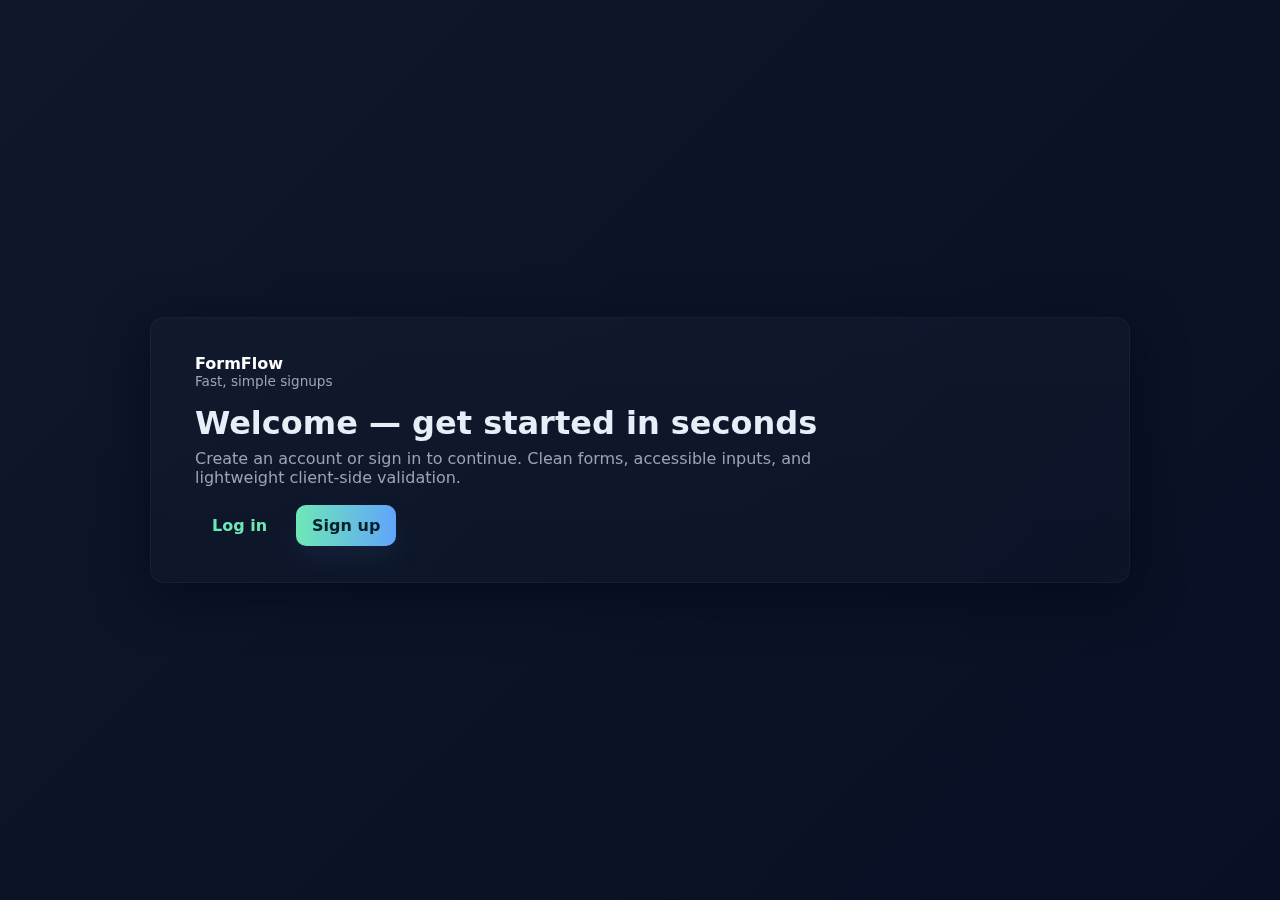
<file: index.html>
<!DOCTYPE html>
<html lang="en">
<head>
    <meta charset="UTF-8">
    <meta name="viewport" content="width=device-width, initial-scale=1.0">
    <link rel="stylesheet" href="index.css">
    <title>Welcome</title>
</head>
<body>
    <header class="site-hero">
        <div class="hero-inner">
            <div class="brand">
                <div class="brand-text brand-only">
                    <span class="brand-name">FormFlow</span>
                    <span class="brand-tag">Fast, simple signups</span>
                </div>
            </div>

            <h1 class="hero-title">Welcome — get started in seconds</h1>
            <p class="hero-sub">Create an account or sign in to continue. Clean forms, accessible inputs, and lightweight client-side validation.</p>

            <nav class="home-nav">
                <a class="btn" href="login.html">Log in</a>
                <a class="btn primary" href="signup.html">Sign up</a>
            </nav>
        </div>
    </header>
</body>
</html>
</file>
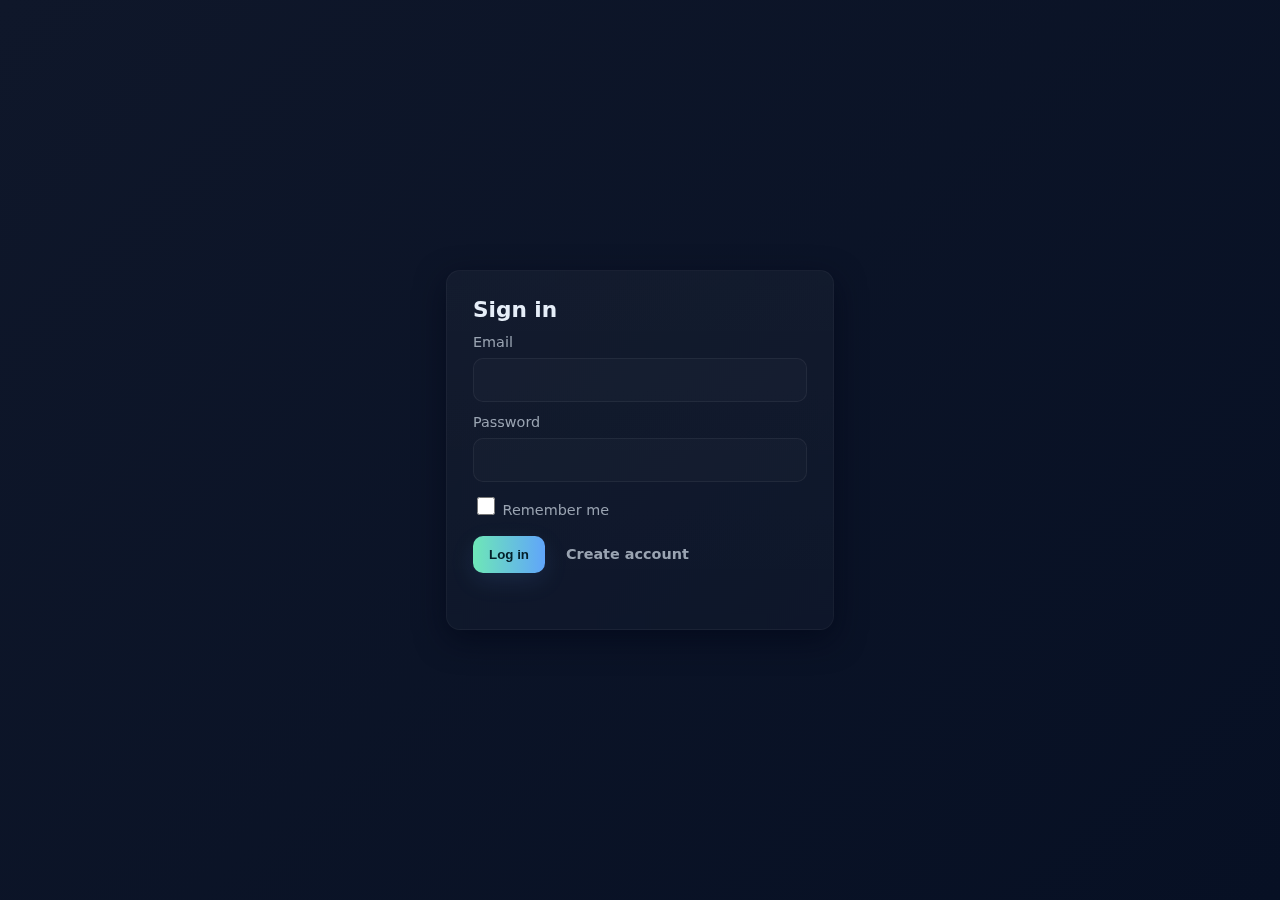
<file: login.html>
<!DOCTYPE html>
<html lang="en">
<head>
    <meta charset="utf-8">
    <meta name="viewport" content="width=device-width, initial-scale=1">
    <link rel="stylesheet" href="login.css">
    <title>Log in</title>
</head>
<body>
    <main class="login-wrapper">
        <form id="loginForm" class="login-card" novalidate>
            <h2>Sign in</h2>

            <label for="email">Email</label>
            <input id="email" name="email" type="email" required autocomplete="username">

            <label for="password">Password</label>
            <input id="password" name="password" type="password" required autocomplete="current-password">

            <label class="checkbox">
                <input id="remember" name="remember" type="checkbox">
                Remember me
            </label>

            <div class="form-row">
                <button type="submit" class="btn primary">Log in</button>
                <a class="btn link" href="signup.html">Create account</a>
            </div>

            <div id="loginError" class="form-error" aria-live="polite"></div>
        </form>
    </main>

    <script>
    (function(){
        const form = document.getElementById('loginForm');
        const error = document.getElementById('loginError');
        const submitBtn = form.querySelector('button[type="submit"]');

        function setLoading(on){
            submitBtn.disabled = on;
            submitBtn.textContent = on ? 'Signing in...' : 'Log in';
        }

        form.addEventListener('submit', async function(e){
            e.preventDefault();
            error.textContent = '';

            if(!form.checkValidity()){
                error.textContent = 'Please enter a valid email and password.';
                return;
            }

            const payload = {
                email: form.email.value.trim(),
                password: form.password.value,
                remember: !!form.remember.checked
            };

            setLoading(true);
            try{
                const res = await fetch('/api/login', {
                    method: 'POST',
                    headers: {
                        'Content-Type': 'application/json',
                        'Accept': 'application/json'
                    },
                    body: JSON.stringify(payload)
                });

                // Debug: log request payload
                console.debug('Login payload:', payload);

                let body = null;
                try{ body = await res.json(); } catch(_) { /* ignore parse errors */ }

                // Debug: log response status and body
                console.debug('Login response:', { status: res.status, ok: res.ok, body });

                if(!res.ok){
                    error.textContent = body && body.message ? body.message : 'Login failed. Please try again.';
                    submitBtn.focus();
                    return;
                }

                if(body && body.success){
                    // successful login: redirect if server provided URL, otherwise reload
                    window.location.href = body.redirect || '/';
                    return;
                }

                error.textContent = (body && body.message) ? body.message : 'Invalid credentials.';
                submitBtn.focus();
            } catch(err){
                console.error(err);
                error.textContent = 'Network error — please try again.';
            } finally{
                setLoading(false);
            }
        });
    })();
     </script>
</body>
</html>
</file>
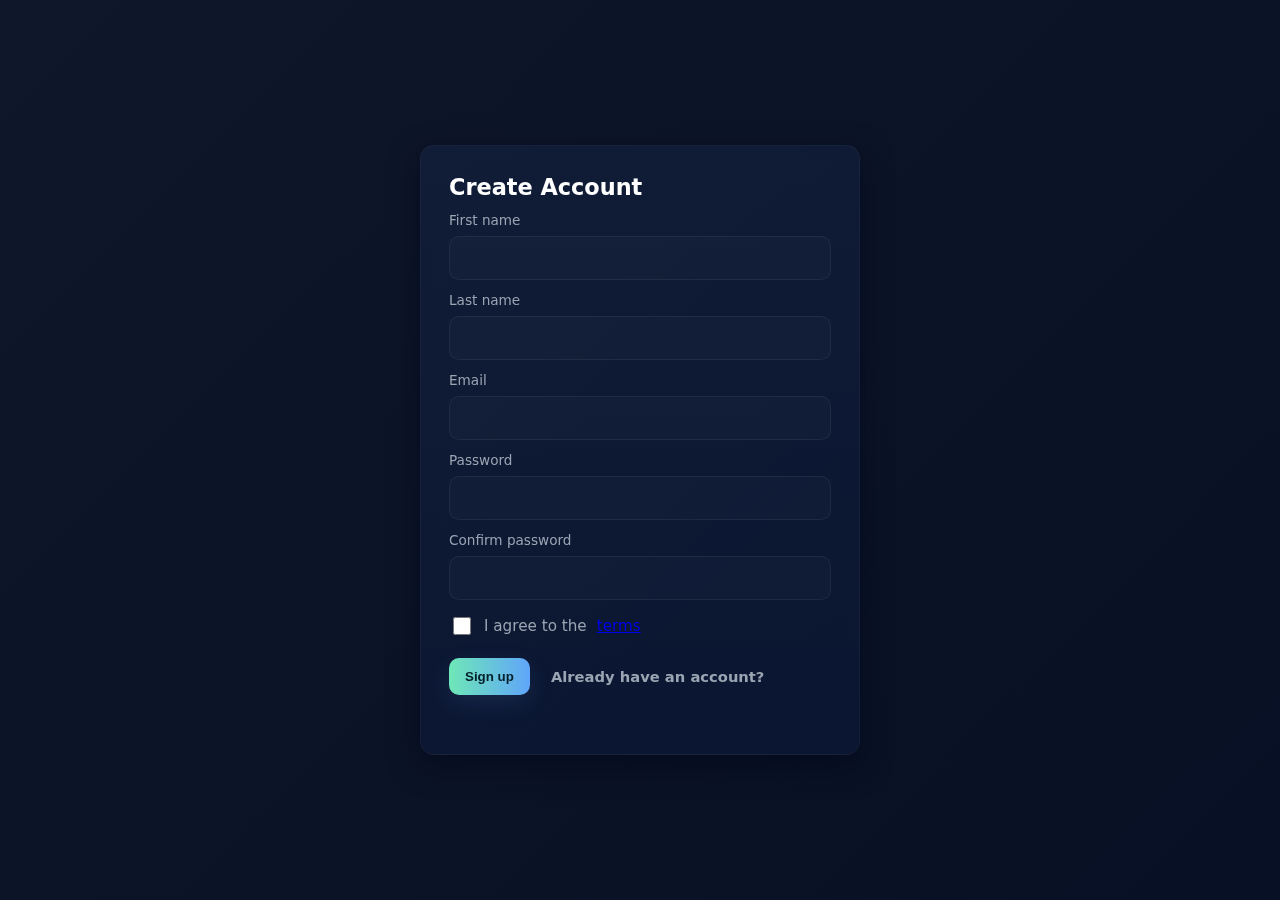
<file: signup.html>
<!DOCTYPE html>
<html lang="en">
<head>
    <meta charset="UTF-8">
    <meta name="viewport" content="width=device-width, initial-scale=1.0">
    <link rel="stylesheet" href="signup.css">
    <title>Sign Up</title>
</head>
<body>
    <main class="signup-wrapper">
        <form id="signupForm" class="signup-card" novalidate>
            <h2>Create Account</h2>

            <label for="firstName">First name</label>
            <input id="firstName" name="firstName" type="text" required autocomplete="given-name">

            <label for="lastName">Last name</label>
            <input id="lastName" name="lastName" type="text" required autocomplete="family-name">

            <label for="email">Email</label>
            <input id="email" name="email" type="email" required autocomplete="email">

            <label for="password">Password</label>
            <input id="password" name="password" type="password" minlength="8" required autocomplete="new-password">

            <label for="confirm">Confirm password</label>
            <input id="confirm" name="confirm" type="password" minlength="8" required autocomplete="new-password">

            <label class="checkbox">
                <input id="terms" name="terms" type="checkbox" required>
                I agree to the <a href="#">terms</a>
            </label>

            <div class="form-row">
                <button type="submit" class="btn primary">Sign up</button>
                <a class="btn link" href="login.html">Already have an account?</a>
            </div>

            <div id="formError" class="form-error" aria-live="polite"></div>
        </form>
    </main>

    <script>
    (function(){
        const form = document.getElementById('signupForm');
        const pw = document.getElementById('password');
        const confirm = document.getElementById('confirm');
        const error = document.getElementById('formError');

        function showError(msg){
            error.textContent = msg;
        }

        form.addEventListener('submit', function(e){
            e.preventDefault();
            error.textContent = '';

            if(!form.checkValidity()){
                showError('Please complete all required fields correctly.');
                return;
            }

            if(pw.value !== confirm.value){
                showError('Passwords do not match.');
                confirm.focus();
                return;
            }

            // Minimal password-strength hint
            if(pw.value.length < 8){
                showError('Password must be at least 8 characters.');
                pw.focus();
                return;
            }

            // For demo: collect data and log (replace with real submission)
            const data = {
                firstName: form.firstName.value.trim(),
                lastName: form.lastName.value.trim(),
                email: form.email.value.trim()
            };
            console.log('Signup data:', data);
            alert('Signup successful (demo). Check console for submitted data.');
            form.reset();
        });
    })();
    </script>
</body>
</html>
</file>
<file: index.css>
:root{
	--bg-1: #0f172a;
	--bg-2: #071024;
	--muted: #9aa4b2;
	--accent: #6ee7b7;
	--accent-2: #60a5fa;
	--glass: rgba(255,255,255,0.03);
	--radius: 14px;
}

*{box-sizing:border-box}
html,body{height:100%}
body{margin:0;font-family:Inter, 'Segoe UI', Roboto, system-ui, -apple-system, 'Helvetica Neue', Arial;background:linear-gradient(135deg,var(--bg-1),var(--bg-2));color:#e6eef8;display:flex;align-items:center;justify-content:center;padding:36px}

.site-hero{width:100%;max-width:980px}
.hero-inner{background:linear-gradient(180deg, rgba(255,255,255,0.02), rgba(255,255,255,0.01));border-radius:var(--radius);padding:36px 44px;box-shadow:0 14px 50px rgba(2,6,23,0.6);border:1px solid rgba(255,255,255,0.04);backdrop-filter: blur(6px)}
.brand{display:flex;align-items:center;gap:12px}
.brand-text{display:flex;flex-direction:column}
.brand-name{font-weight:700;color:#fff}
.brand-tag{font-size:0.85rem;color:var(--muted)}

.hero-title{margin:18px 0 8px 0;font-size:2rem;line-height:1.05}
.hero-sub{margin:0 0 18px 0;color:var(--muted);max-width:70%}

.home-nav{display:flex;gap:12px}
.btn{display:inline-flex;align-items:center;justify-content:center;padding:10px 16px;border-radius:10px;text-decoration:none;border:1px solid transparent;background:transparent;color:var(--accent);cursor:pointer;font-weight:600}
.btn.primary{background:linear-gradient(90deg,var(--accent),var(--accent-2));color:#04202a;border:none;box-shadow:0 12px 28px rgba(96,165,250,0.08)}
.btn:hover{transform:translateY(-3px)}

@media (max-width:720px){
	.hero-inner{padding:20px}
	.hero-title{font-size:1.45rem}
	.hero-sub{max-width:100%}
	.home-nav{flex-direction:column}
	.btn{width:100%}
}
</file>
<file: login.css>
:root{
    --bg-1: #0f172a;
    --bg-2: #071024;
    --card: rgba(255,255,255,0.03);
    --glass: rgba(255,255,255,0.06);
    --muted: #9aa4b2;
    --accent: #6ee7b7;
    --accent-2: #60a5fa;
    --danger: #ff6b6b;
    --radius: 14px;
    --shadow: 0 10px 30px rgba(2,6,23,0.6);
}

*{box-sizing:border-box}
html,body{height:100%}
body{
    margin:0;
    font-family: Inter, 'Segoe UI', Roboto, system-ui, -apple-system, 'Helvetica Neue', Arial;
    background: linear-gradient(135deg,var(--bg-1),var(--bg-2));
    color: #e6eef8;
    display:flex;align-items:center;justify-content:center;padding:32px;
}

.login-wrapper{width:100%;max-width:420px;padding:16px}
.login-card{background: linear-gradient(180deg, rgba(255,255,255,0.03), rgba(255,255,255,0.02));padding:26px;border-radius:var(--radius);box-shadow:var(--shadow);border:1px solid rgba(255,255,255,0.04);backdrop-filter: blur(6px)}
.login-card h2{margin:0 0 8px 0;font-size:1.35rem}
.login-card label{display:block;margin-top:12px;font-size:0.9rem;color:var(--muted)}
.login-card input[type="email"],.login-card input[type="password"]{width:100%;padding:12px 14px;margin-top:8px;border-radius:10px;border:1px solid rgba(255,255,255,0.06);background:rgba(255,255,255,0.02);color:#eaf6ff;font-size:1rem;transition:box-shadow .12s ease,transform .12s ease}
.login-card input::placeholder{color:rgba(234,246,255,0.28)}
.login-card input:focus{outline:none;border-color:rgba(110,231,183,0.9);box-shadow:0 6px 18px rgba(96,165,250,0.06);transform:translateY(-1px)}
.checkbox{display:flex;align-items:center;gap:8px;margin-top:14px;font-size:0.95rem;color:var(--muted)}
.checkbox input{width:18px;height:18px}
.form-row{display:flex;gap:12px;align-items:center;margin-top:18px;flex-wrap:wrap}
.btn{display:inline-flex;align-items:center;justify-content:center;padding:11px 16px;border-radius:10px;text-decoration:none;border:1px solid transparent;background:transparent;color:var(--accent);cursor:pointer;font-weight:600}
.btn.primary{background:linear-gradient(90deg,var(--accent),var(--accent-2));color:#04202a;border:none;box-shadow:0 8px 24px rgba(96,165,250,0.12)}
.btn.primary:hover{transform:translateY(-3px)}
.btn.link{font-size:0.9rem;color:var(--muted);background:transparent;padding:8px}
.form-error{color:var(--danger);margin-top:12px;font-size:0.95rem;min-height:1.2em}

@media (max-width:520px){
    .login-card{padding:18px}
    .form-row{flex-direction:column}
    .btn{width:100%}
}
</file>
<file: signup.css>
:root{
    --bg-1: #0f172a; /* deep navy */
    --bg-2: #071024; /* gradient end */
    --card: rgba(255,255,255,0.03);
    --glass: rgba(255,255,255,0.06);
    --muted: #9aa4b2;
    --accent: #6ee7b7; /* mint */
    --accent-2: #60a5fa; /* blue */
    --danger: #ff6b6b;
    --radius: 14px;
    --shadow: 0 10px 30px rgba(2,6,23,0.6);
}

*{box-sizing:border-box}
html,body{height:100%}
body{
    margin:0;
    font-family: Inter, 'Segoe UI', Roboto, system-ui, -apple-system, 'Helvetica Neue', Arial;
    background: linear-gradient(135deg,var(--bg-1),var(--bg-2));
    color: #e6eef8;
    -webkit-font-smoothing:antialiased;
    display:flex;
    align-items:center;
    justify-content:center;
    padding:32px;
}

.signup-wrapper{
    width:100%;
    max-width:480px;
    padding:20px;
}

.signup-card{
    background: linear-gradient(180deg, rgba(255,255,255,0.03), rgba(255,255,255,0.02));
    border-radius:var(--radius);
    padding:28px;
    box-shadow:var(--shadow);
    border:1px solid rgba(255,255,255,0.04);
    backdrop-filter: blur(6px) saturate(140%);
}

.signup-card h2{
    margin:0 0 8px 0;
    font-size:1.4rem;
    color:#fff;
}
.signup-card p{color:var(--muted);margin:0 0 18px 0}

label{display:block;margin-top:12px;font-size:0.85rem;color:var(--muted)}
input[type="text"],input[type="email"],input[type="password"]{
    width:100%;
    padding:12px 14px;
    margin-top:8px;
    border-radius:10px;
    border:1px solid rgba(255,255,255,0.06);
    background: rgba(255,255,255,0.02);
    color: #eaf6ff;
    font-size:1rem;
    transition: box-shadow .18s ease, transform .12s ease, border-color .18s ease;
}
input::placeholder{color:rgba(234,246,255,0.28)}
input:focus{outline:none;border-color:rgba(110,231,183,0.9);box-shadow:0 6px 18px rgba(14,165,233,0.06);transform:translateY(-1px)}

.checkbox{display:flex;align-items:center;gap:10px;margin-top:14px;font-size:0.95rem;color:var(--muted)}
.checkbox input{width:18px;height:18px}

.form-row{display:flex;gap:12px;align-items:center;margin-top:20px;flex-wrap:wrap}
.btn{display:inline-flex;align-items:center;justify-content:center;padding:11px 16px;border-radius:10px;text-decoration:none;border:1px solid transparent;background:transparent;color:var(--accent);cursor:pointer;font-weight:600}
.btn.primary{background:linear-gradient(90deg,var(--accent),var(--accent-2));color:#04202a;border:none;box-shadow:0 8px 24px rgba(96,165,250,0.12)}
.btn.primary:hover{transform:translateY(-3px)}
.btn.link{font-size:0.92rem;color:var(--muted);background:transparent;padding:8px}

.form-error{color:var(--danger);margin-top:12px;font-size:0.95rem;min-height:1.2em}

/* small helper */
.muted{color:var(--muted);font-size:0.88rem;margin-top:8px}

@media (max-width:520px){
    .signup-wrapper{padding:8px}
    .signup-card{padding:18px}
    .form-row{flex-direction:column}
    .btn{width:100%}
}
</file>
